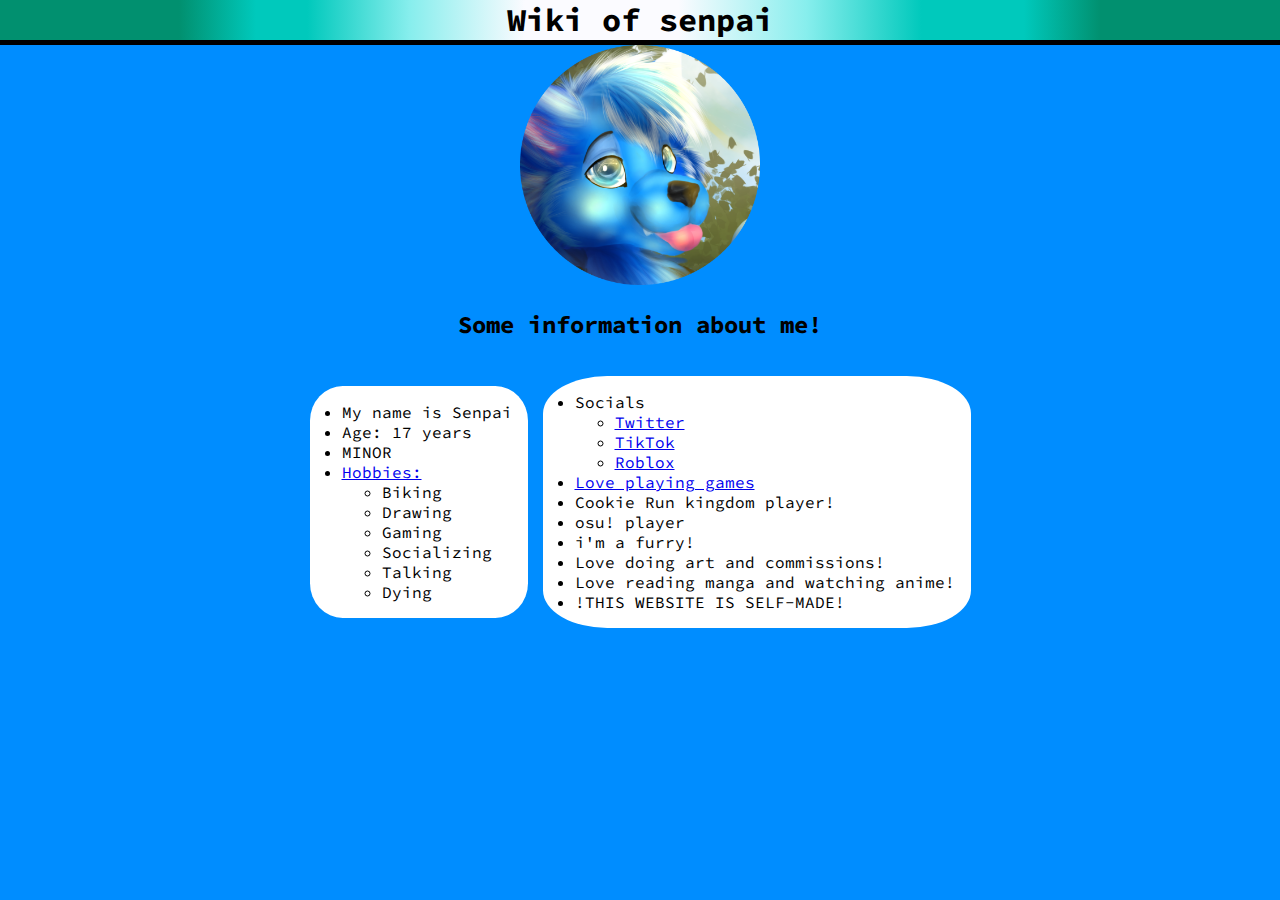
<file: index.html>
<!DOCTYPE html>
<html lang="en">

<head>
    <meta charset="UTF-8">
    <meta http-equiv="X-UA-Compatible" content="IE=edge">
    <meta name="viewport" content="width=device-width, initial-scale=1.0">
    <link rel="stylesheet" href="stylesheet/senpaiweb.css">
    <link rel="icon" type="image/x-icon" href="/images/SPECIAL GIFT ART giusjhgsiuhjighusjigsh-modified.png">
    <title>Wiki of senpai</title>
</head>

<body>

    <h1>Wiki of senpai</h1>
    <a href="https://twitter.com/Veivenge"><img class="IMG_CLASS" src="/images/SPECIAL GIFT ART giusjhgsiuhjighusjigsh-modified.png"></a>
    <h2>Some information about me!</h2>
    <div class="INFO_CLASS">

        <ul class="FLOAT_LEFT">
            <li>My name is Senpai</li>
            <li>Age: 17 years</li>
            <li>MINOR</li>
            <li><a href="Hobby.html">Hobbies:</a></li>
            <ul>
                <li>Biking</li>
                <li>Drawing</li>
                <li>Gaming</li>
                <li>Socializing</li>
                <li>Talking</li>
                <li>Dying</li>
            </ul>
        </ul>

        <ul class="FLOAT_RIGHT">
            <li>Socials</li>
            <ul>
                <li><a href="https://twitter.com/SenpaiMe2005">Twitter</a></li>
                <li><a href="https://www.tiktok.com/@xsenpai_plays_roblox_uwu">TikTok</a></li>
                <li><a href="https://www.roblox.com/users/131905029/profile">Roblox</a></li>
            </ul>
            <li><a href="games.html">Love playing games</a></li>
            <li>Cookie Run kingdom player!</li>
            <li>osu! player</li>
            <li>i'm a furry!</li>
            <li>Love doing art and commissions!</li>
            <li>Love reading manga and watching anime!</li>
            <li>!THIS WEBSITE IS SELF-MADE!</li>
        </ul>

    </div>
    <br>
    <br>
    <br>
</body>

</html>
</file>
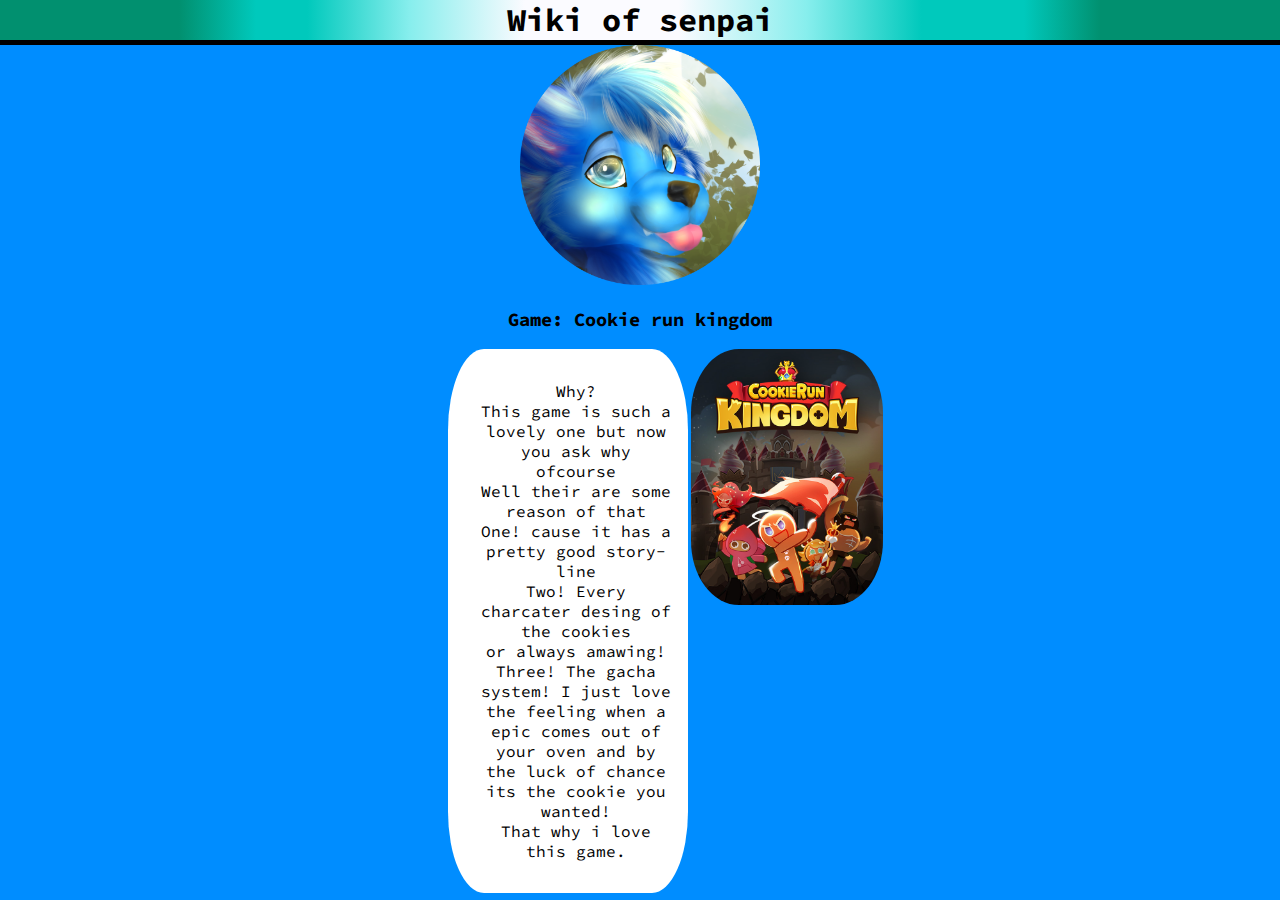
<file: Cookie_run_games.html>
<!DOCTYPE html>
<html lang="en">

<head>
    <meta charset="UTF-8">
    <meta http-equiv="X-UA-Compatible" content="IE=edge">
    <meta name="viewport" content="width=device-width, initial-scale=1.0">
    <link rel="stylesheet" href="stylesheet/senpaiweb.css">
    <title>Document</title>
</head>

<body>
    <h1>Wiki of senpai</h1>
    <a href="https://twitter.com/Veivenge"><img class="IMG_CLASS" src="/images/SPECIAL GIFT ART giusjhgsiuhjighusjigsh-modified.png"></a>
    <h3>Game: Cookie run kingdom</h3>
    <img class="COOKIE" src="/images/cookie_run.jpg">
    <div class="COOKIE_GAME">
        <p>Why? <br>
            This game is such a lovely one but now you ask why ofcourse <br>
            Well their are some reason of that <br>
            One! cause it has a pretty good story-line <br>
            Two! Every charcater desing of the cookies <br>
            or always amawing! <br>
            Three! The gacha system! I just love the feeling when a epic comes out of <br>
            your oven and by the luck of chance its the cookie you wanted!<br>
            That why i love this game. <br> </p>
    </div>
   
    <br>
    <br>
    <br>
</body>

</html>
</file>
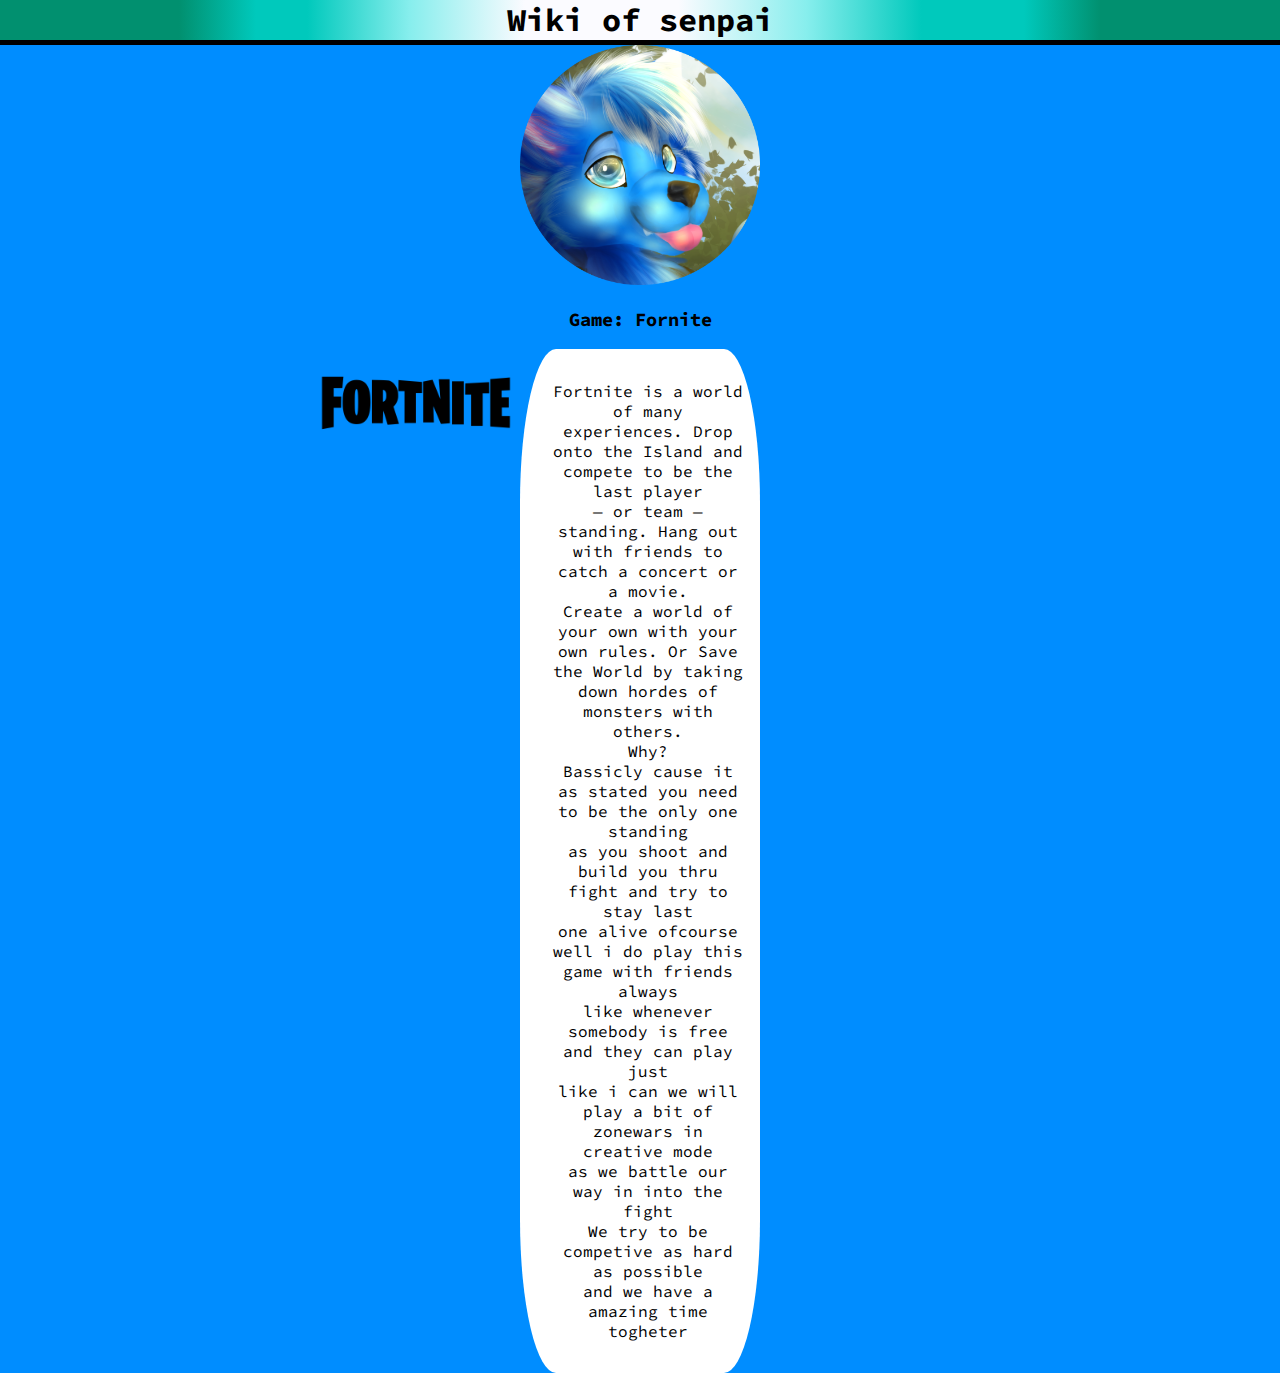
<file: fortnite.html>
<!DOCTYPE html>
<html lang="en">
<head>
    <meta charset="UTF-8">
    <meta http-equiv="X-UA-Compatible" content="IE=edge">
    <meta name="viewport" content="width=device-width, initial-scale=1.0">
    <link rel="stylesheet" href="stylesheet/senpaiweb.css">
    <title>Document</title>
</head>
<body>
    <h1>Wiki of senpai</h1>
    <a href="https://twitter.com/Veivenge"><img class="IMG_CLASS" src="/images/SPECIAL GIFT ART giusjhgsiuhjighusjigsh-modified.png"></a>
    <h3>Game: Fornite</h3>
    <img class="forntie" src="/images/fortnite.png">
    <div class="Fortnite_class">
        <p>
            Fortnite is a world of many experiences. Drop onto the Island and compete to be the last player <br>
            — or team — standing. Hang out with friends to catch a concert or a movie. <br>
            Create a world of your own with your own rules. Or Save the World by taking down hordes of monsters with others. <br>
            Why? <br>
            Bassicly cause it as stated you need to be the only one standing <br>
            as you shoot and build you thru fight and try to stay last <br>
            one alive ofcourse <br>
            well i do play this game with friends always <br>
            like whenever somebody is free and they can play just <br>
            like i can we will play a bit of zonewars in creative mode <br>
            as we battle our way in into the fight <br>
            We try to be competive as hard as possible <br>
            and we have a amazing time togheter <br>
        </p>
    </div>
</body>
</html>
</file>
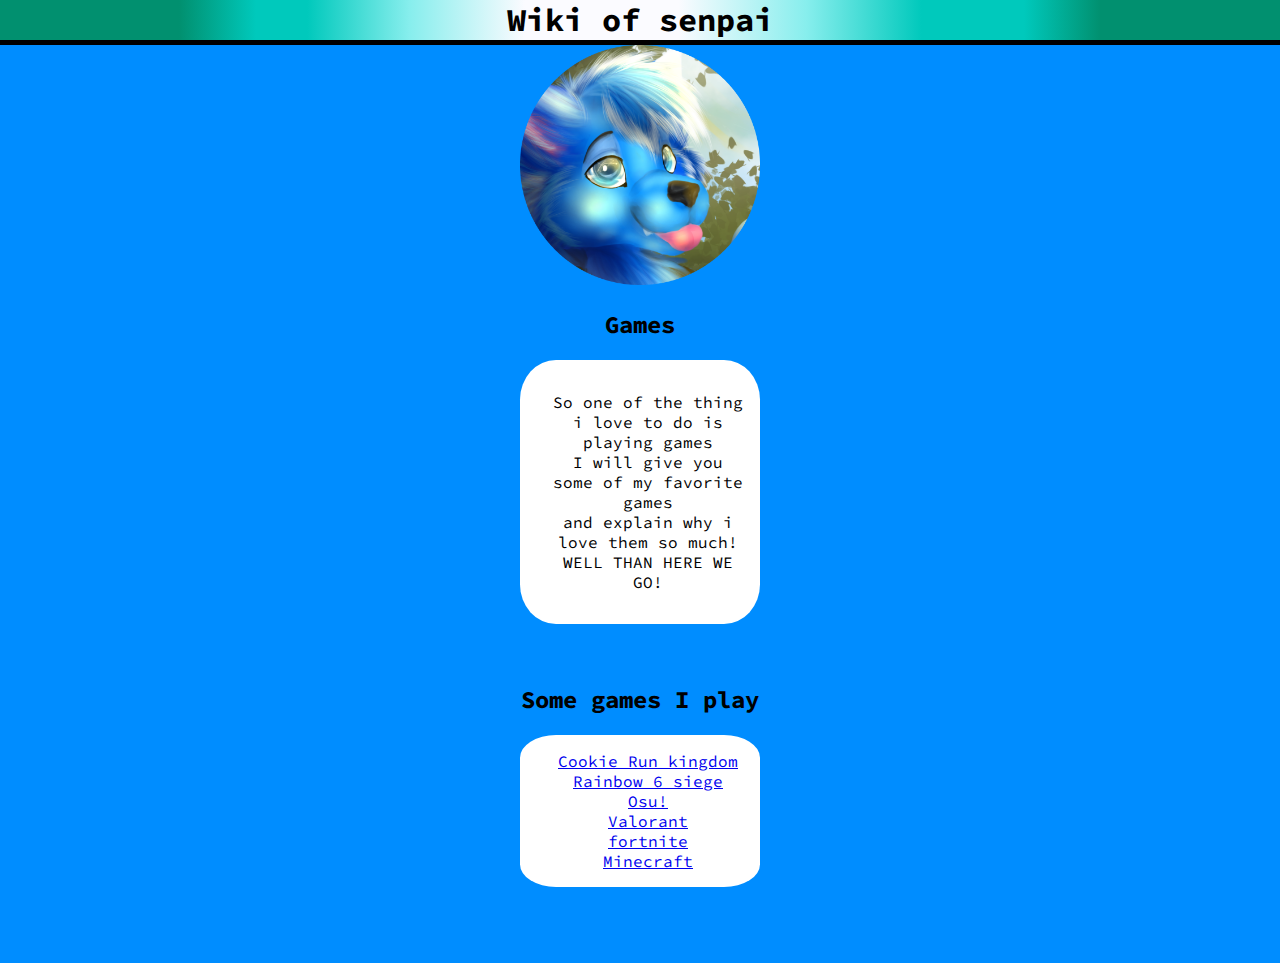
<file: games.html>
<!DOCTYPE html>
<html lang="en">
<head>
    <meta charset="UTF-8">
    <meta http-equiv="X-UA-Compatible" content="IE=edge">
    <meta name="viewport" content="width=device-width, initial-scale=1.0">
    <link rel="stylesheet" href="stylesheet/senpaiweb.css">
    <title>Document</title>
</head>
<body>
    <h1>Wiki of senpai</h1>
    <a href="https://twitter.com/Veivenge"><img class="IMG_CLASS" src="/images/SPECIAL GIFT ART giusjhgsiuhjighusjigsh-modified.png"></a>
    <h2>Games</h2>
    <div class="GAMES_CLASS">
        <p>So one of the thing i love to do is <br>
            playing games <br>
            I will give you some of my favorite games <br>
            and explain why i love them so much! <br>
            WELL THAN HERE WE GO! <br></p>
    </div>
    <br>
    <br>
    <h2>Some games I play</h2>
    <ul class="Games_class">
        <li><a href="Cookie_run_games.html">Cookie Run kingdom</a></li>
        <li><a href="Rainbow.html">Rainbow 6 siege</a></li>
        <li><a href="osu!.html">Osu!</a></li>
        <li><a href="Valorant.html">Valorant</a></li>
        <li><a href="fortnite.html">fortnite</a></li>
        <li><a href="Minecraft.html">Minecraft</a></li>
    </ul>

    </div>
    <br>
    <br>
    <br>
</body>
</html>
</file>
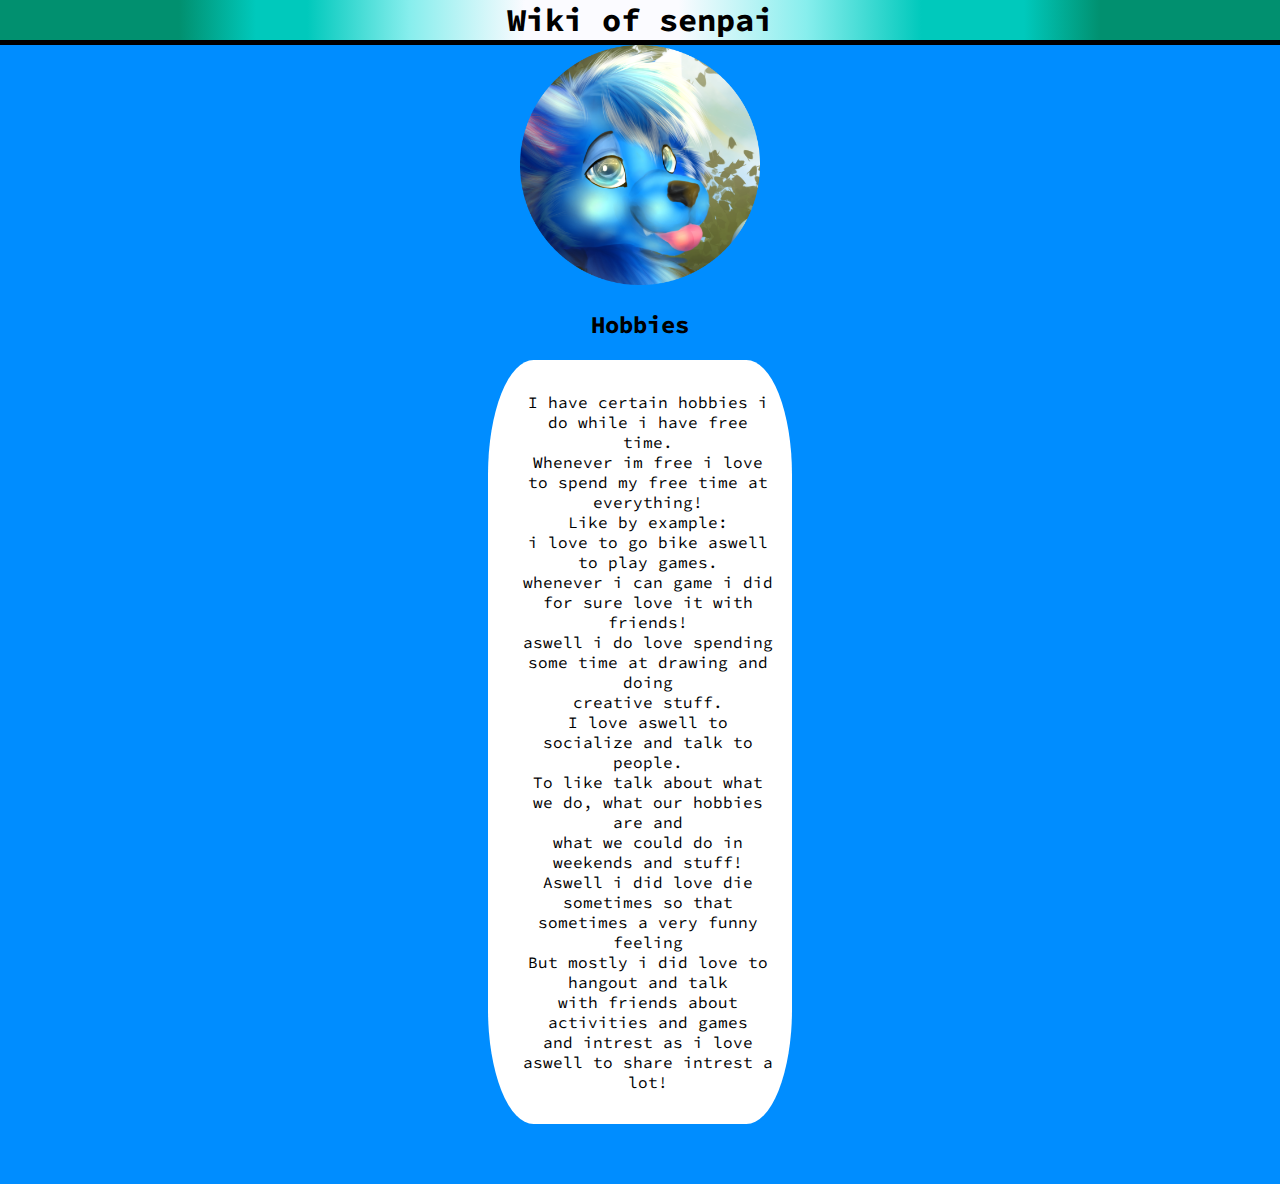
<file: Hobby.html>
<!DOCTYPE html>
<html lang="en">
<head>
    <meta charset="UTF-8">
    <meta http-equiv="X-UA-Compatible" content="IE=edge">
    <meta name="viewport" content="width=device-width, initial-scale=1.0">
    <link rel="stylesheet" href="stylesheet/senpaiweb.css">
    <title>Document</title>
</head>
<body>
    <h1>Wiki of senpai</h1>
    <a href="https://twitter.com/Veivenge"><img class="IMG_CLASS" src="/images/SPECIAL GIFT ART giusjhgsiuhjighusjigsh-modified.png"></a>
    <h2>Hobbies</h2>
    <div class="HOBBY_CLASS">
        <p>I have certain hobbies i do while i have free time. <br>
            Whenever im free i love to spend my free time at everything! <br>
            Like by example: <br>
            i love to go bike aswell to play games. <br>
            whenever i can game i did for sure love it with friends! <br>
            aswell i do love spending some time at drawing and doing <br>
            creative stuff. <br>
            I love aswell to socialize and talk to people.<br>
            To like talk about what we do, what our hobbies are and <br>
            what we could do in weekends and stuff! <br>
            Aswell i did love die sometimes so that <br>
            sometimes a very funny feeling <br>
            But mostly i did love to hangout and talk <br>
            with friends about activities and games <br>
            and intrest as i love aswell to share intrest a lot! <br> </p>
    </div>
    <br>
    <br>
    <br>
    
</body>
</html>
</file>
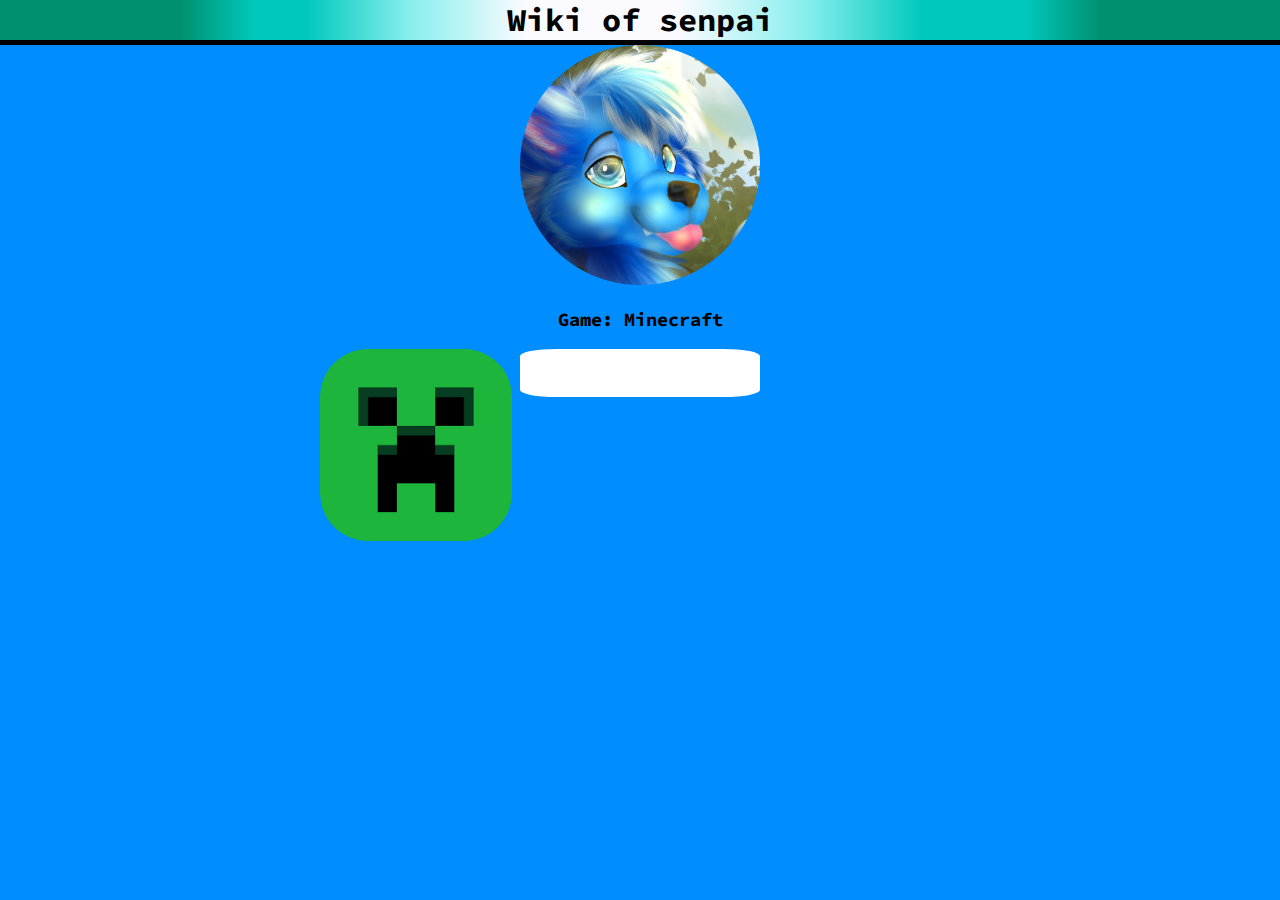
<file: Minecraft.html>
<!DOCTYPE html>
<html lang="en">
<head>
    <meta charset="UTF-8">
    <meta http-equiv="X-UA-Compatible" content="IE=edge">
    <meta name="viewport" content="width=device-width, initial-scale=1.0">
    <link rel="stylesheet" href="stylesheet/senpaiweb.css">
    <title>Document</title>
</head>
<body>
    <h1>Wiki of senpai</h1>
    <a href="https://twitter.com/Veivenge"><img class="IMG_CLASS" src="/images/SPECIAL GIFT ART giusjhgsiuhjighusjigsh-modified.png"></a>

    <h3>Game: Minecraft</h3>
    <img class="minecraft" src="/images/minecraft.png">
    <div class="minecraft_class">
        <p>
            
        </p>
    </div>
</body>
</html>
</file>
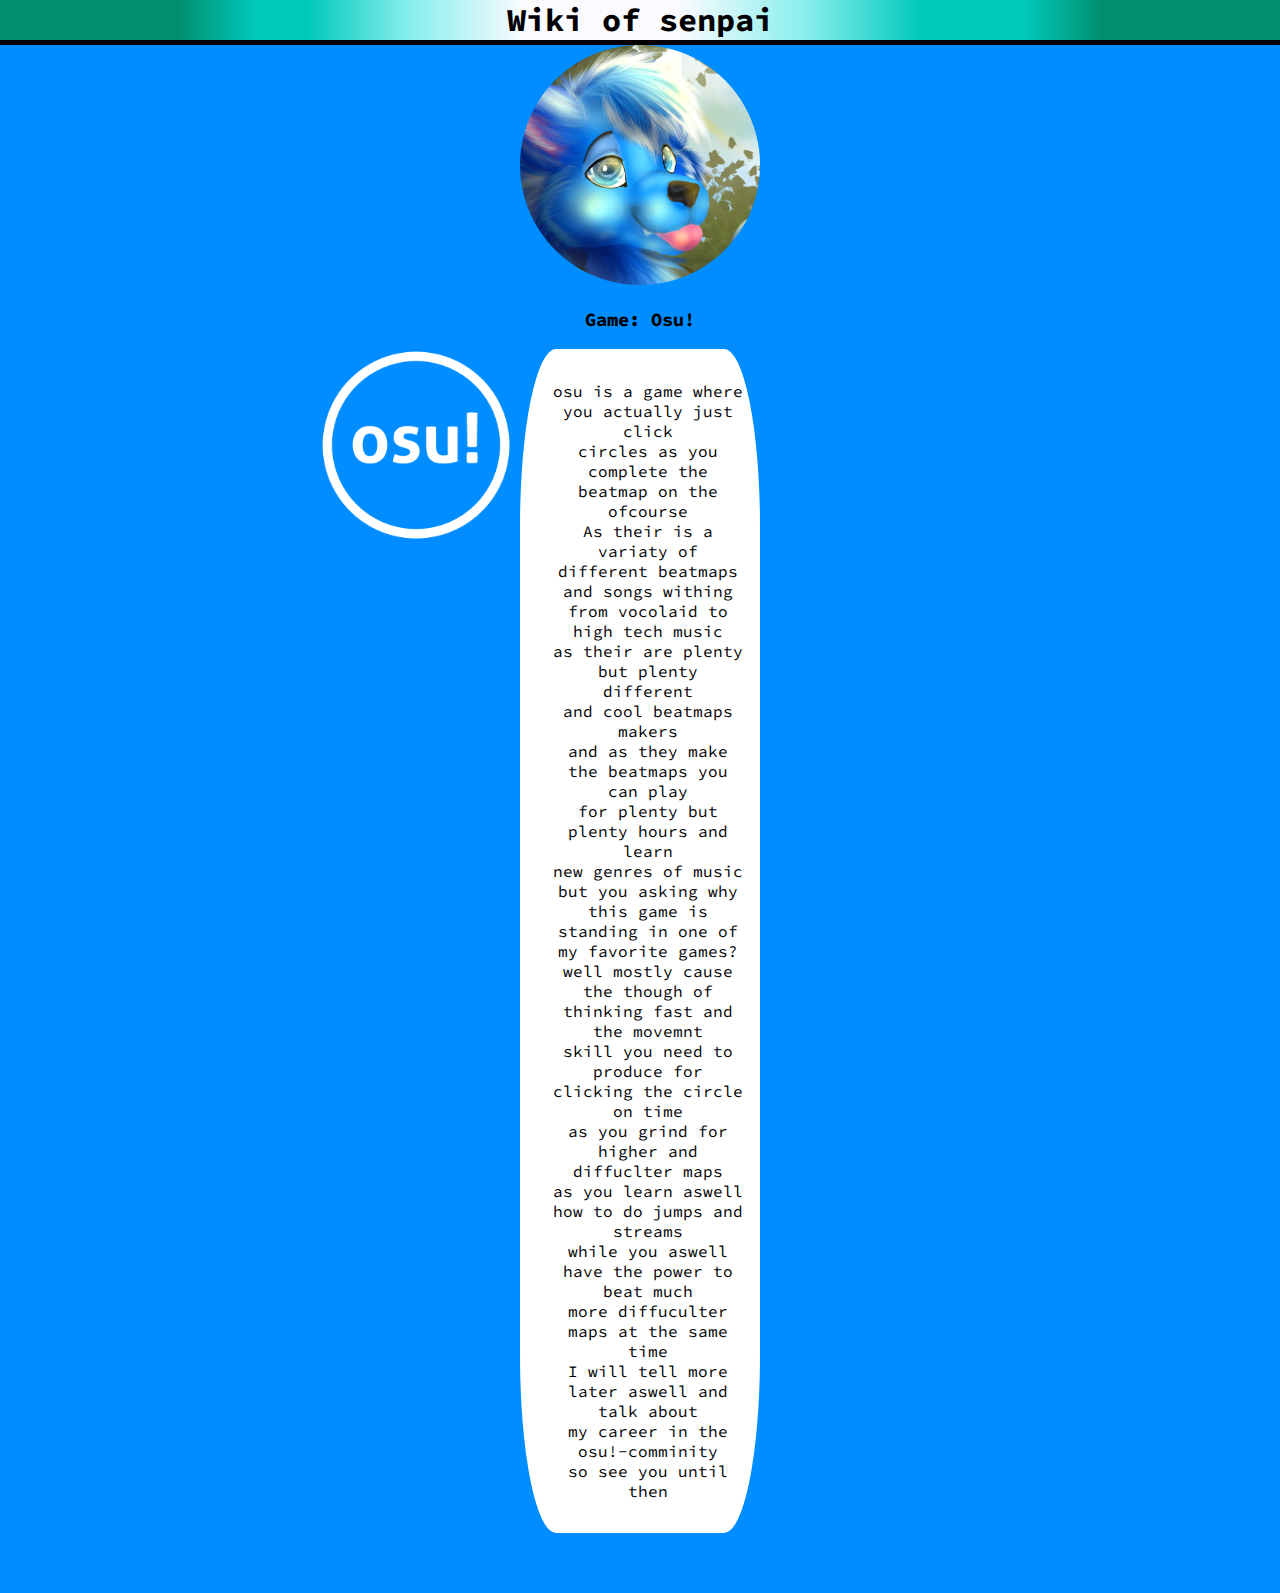
<file: osu!.html>
<!DOCTYPE html>
<html lang="en">
<head>
    <meta charset="UTF-8">
    <meta http-equiv="X-UA-Compatible" content="IE=edge">
    <meta name="viewport" content="width=device-width, initial-scale=1.0">
    <link rel="stylesheet" href="stylesheet/senpaiweb.css">
    <title>Document</title>
</head>
<body>
    <h1>Wiki of senpai</h1>
    <a href="https://twitter.com/Veivenge"><img class="IMG_CLASS" src="/images/SPECIAL GIFT ART giusjhgsiuhjighusjigsh-modified.png"></a>

    <h3>Game: Osu!</h3>
    <img class="Osu" src="/images/osu.png">
    <div class="osu_class">
        <p>
        osu is a game where you actually just click <br>
        circles as you complete the beatmap on the <br>
        ofcourse <br>
        As their is a variaty of different beatmaps <br>
        and songs withing from vocolaid to high tech music <br>
        as their are plenty but plenty different <br>
        and cool beatmaps makers <br>
        and as they make the beatmaps you can play <br>
        for plenty but plenty hours and learn <br>
        new genres of music but you asking why <br>
        this game is standing in one of my favorite games? <br>
        well mostly cause the though of thinking fast and the movemnt <br>
        skill you need to produce for clicking the circle on time <br>
        as you grind for higher and diffuclter maps <br>
        as you learn aswell how to do jumps and streams <br>
        while you aswell have the power to beat much <br>
        more diffuculter maps at the same time <br>
        I will tell more later aswell and talk about <br>
        my career in the osu!-comminity <br>
        so see you until then <br>
        </p>
    </div>
    <br>
    <br>
    <br>
</body>
</html>
</file>
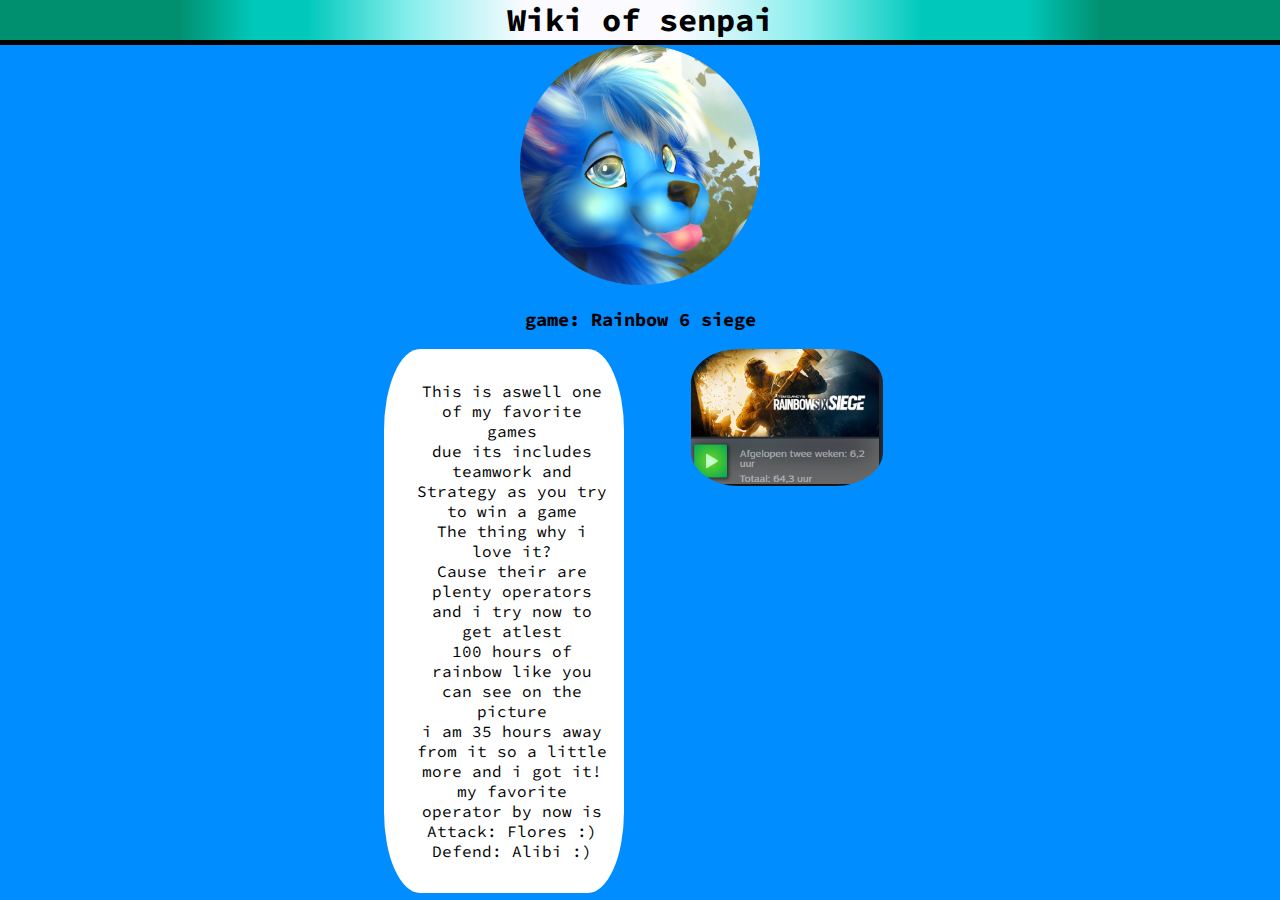
<file: Rainbow.html>
<!DOCTYPE html>
<html lang="en">

<head>
    <meta charset="UTF-8">
    <meta http-equiv="X-UA-Compatible" content="IE=edge">
    <meta name="viewport" content="width=device-width, initial-scale=1.0">
    <link rel="stylesheet" href="stylesheet/senpaiweb.css">
    <title>Document</title>
</head>

<body>
    <h1>Wiki of senpai</h1>
    <a href="https://twitter.com/Veivenge"><img class="IMG_CLASS" src="/images/SPECIAL GIFT ART giusjhgsiuhjighusjigsh-modified.png"></a>

    <h3 class="FUCKYOUKENNETH">game: Rainbow 6 siege</h3>
    <img class="RAINBOW_CLASS" src="/images/RAINBOW6SEIGE.png">
    <div class="RAINBOW">
        <p>This is aswell one of my favorite games <br>
            due its includes teamwork and Strategy as you try to win a game <br>
            The thing why i love it? <br>
            Cause their are plenty operators and i try now to get atlest <br>
            100 hours of rainbow like you can see on the picture <br>
            i am 35 hours away from it so a little more and i got it! <br>
            my favorite operator by now is <br>
            Attack: Flores :) <br>
            Defend: Alibi :) <br></p>
    </div>
           
</body>

</html>
</file>
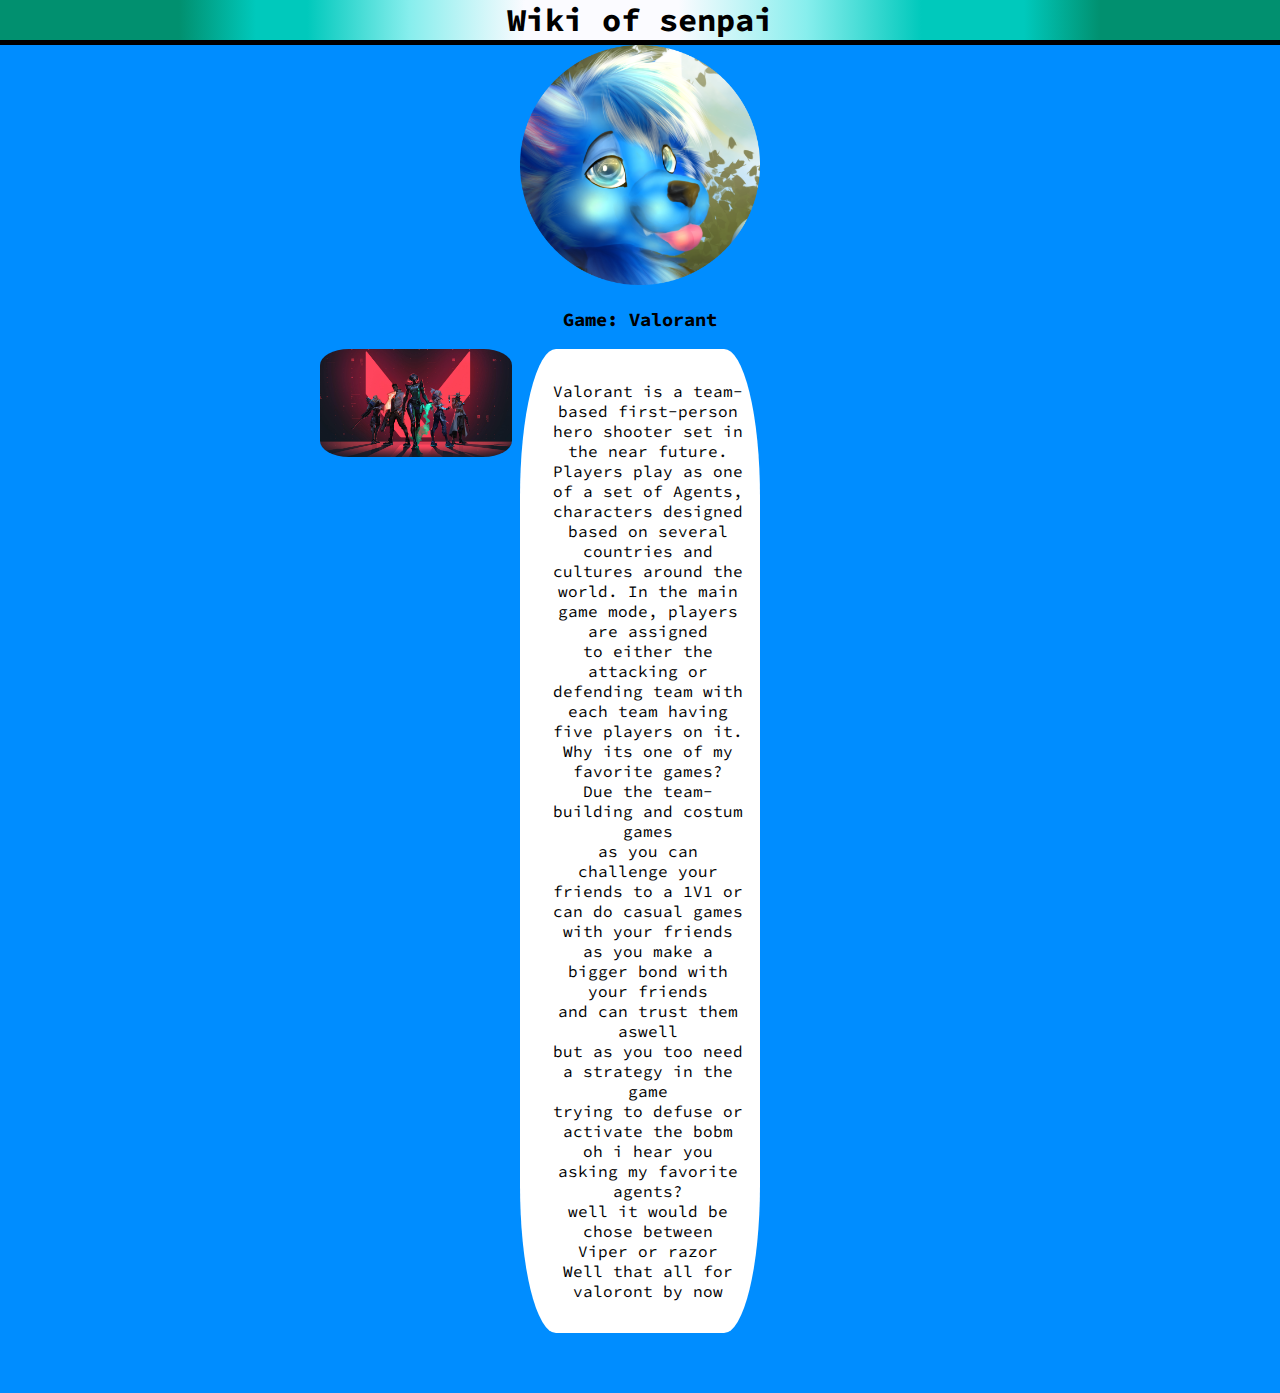
<file: Valorant.html>
<!DOCTYPE html>
<html lang="en">
<head>
    <meta charset="UTF-8">
    <meta http-equiv="X-UA-Compatible" content="IE=edge">
    <meta name="viewport" content="width=device-width, initial-scale=1.0">
    <link rel="stylesheet" href="stylesheet/senpaiweb.css">
    <title>Document</title>
</head>
<body>
    <h1>Wiki of senpai</h1>
    <a href="https://twitter.com/Veivenge"><img class="IMG_CLASS" src="/images/SPECIAL GIFT ART giusjhgsiuhjighusjigsh-modified.png"></a>
    <h3>Game: Valorant</h3>
    <img class="valorant" src="/images/valorant.jpg">
   
    <div class="Valorant_class">
        <p>
            Valorant is a team-based first-person hero shooter set in the near future. <br>
             Players play as one of a set of Agents, characters designed based on several <br>
              countries and cultures around the world. In the main game mode, players are assigned <br>
              to either the attacking or defending team with each team having five players on it. <br>
              Why its one of my favorite games? <br>
              Due the team-building and costum games <br>
              as you can challenge your friends to a 1V1 or <br>
              can do casual games with your friends <br>
              as you make a bigger bond with your friends <br>
              and can trust them aswell <br>
              but as you too need a strategy in the game <br>
              trying to defuse or activate the bobm <br>
              oh i hear you asking my favorite agents? <br>
              well it would be chose between <br>
              Viper or razor <br>
              Well that all for valoront by now <br>
        </p>
    </div>
    <br>
    <br>
    <br>
</body>
</html>
</file>
<file: stylesheet/senpaiweb.css>
@import url('https://fonts.googleapis.com/css2?family=Source+Code+Pro&display=swap');

body{
    width: 100vw;
    font-family: 'Source Code Pro', monospace;
}

.INFO_CLASS
{
    display: grid;
    grid-template-columns: auto auto;
    text-align: left;
    justify-content: center;
    align-items: center;
}
body
{
    text-align: center;
    background-color: #008dff;
    margin: 0;
}
.FLOAT_LEFT
{
    border-radius: 15%;
    background-color: white;
    padding: 1rem;
    padding-left: 2rem;
    margin-right: 15px;
}
h1
{
z-index: 5;
background: rgb(1,144,111);
background: linear-gradient(90deg, rgba(1,144,111,1) 0%, rgba(1,144,111,1) 2%, rgba(1,144,111,1) 4%, rgba(1,144,111,1) 7%, rgba(1,144,111,1) 14%, rgba(0,201,188,1) 20%, rgba(0,201,188,1) 24%, rgba(135,238,237,1) 32%, rgba(251,251,255,1) 41%, rgba(251,251,255,1) 53%, rgba(135,238,237,1) 63%, rgba(0,201,188,1) 72%, rgba(0,201,188,1) 80%, rgba(1,144,111,1) 86%, rgba(1,144,111,1) 90%, rgba(1,144,111,1) 93%, rgba(1,144,111,1) 97%, rgba(1,144,111,1) 100%);
margin: 0;
border-bottom: 5px solid black;
}
.IMG_CLASS
{
    height: 15rem;
}

.COOKIE
{
    width: 90vw;
    display: block;
    margin-left: auto;
    margin-right: auto;
}
.FLOAT_RIGHT
{
    border-radius: 15%;
    background-color: white;
    padding: 1rem;
    padding-left: 2rem;
}
.HOBBY_CLASS
{
    border-radius: 15%;
    background-color: white;
    padding: 1rem;
    padding-left: 2rem;
    width: 20%;
    margin-left: auto;
    margin-right: auto;
}
.GAMES_CLASS
{
    border-radius: 15%;
    background-color: white;
    padding: 1rem;
    padding-left: 2rem;
    width: 15%;
    margin-left: auto;
    margin-right: auto;
}
.COOKIE_GAME
{
    border-radius: 15%;
    background-color: white;
    padding: 1rem;
    padding-left: 2rem;
    width: 15%;
    margin-left: auto;
    margin-right: auto; 
    float: left;
    margin-left: 35%;
}
.COOKIE
{
    float: right;
    width: 15%;
    margin-right: 31%;
    border-radius: 25%;
}
.RAINBOW
{
    border-radius: 15%;
    background-color: white;
    padding: 1rem;
    padding-left: 2rem;
    width: 15%;
    margin-left: auto;
    margin-right: auto; 
    float: left;
    margin-left: 30%;

}
.Games_class
{
    border-radius: 15%;
    background-color: white;
    padding: 1rem;
    padding-left: 2rem;
    width: 15%;
    margin-right: auto;
    margin-left: auto;
    list-style-type: none;
}
.RAINBOW_CLASS
{
    float: right;
    width: 15%;
    margin-right: 31%;
    border-radius: 25%;
}
.Osu
{
    float: left;
    margin-left: 25%;
    width: 15%;
    height: auto;
}
.osu_class
{
    border-radius: 15%;
    background-color: white;
    padding: 1rem;
    padding-left: 2rem;
    width: 15%;
    margin-right: auto;
    margin-left: auto;
}
.valorant 
{
    float: left;
    margin-left: 25%;
    width: 15%;
    height: auto;
    border-radius: 15%;
}
.Valorant_class
{
    border-radius: 15%;
    background-color: white;
    padding: 1rem;
    padding-left: 2rem;
    width: 15%;
    margin-right: auto;
    margin-left: auto;
}
.forntie
{
    float: left;
    margin-left: 25%;
    width: 15%;
    height: auto;
    border-radius: 15%;
}
.Fortnite_class
{
    border-radius: 15%;
    background-color: white;
    padding: 1rem;
    padding-left: 2rem;
    width: 15%;
    margin-right: auto;
    margin-left: auto; 
}
.minecraft_class
{
    border-radius: 15%;
    background-color: white;
    padding: 1rem;
    padding-left: 2rem;
    width: 15%;
    margin-right: auto;
    margin-left: auto;
}
.minecraft
{
    float: left;
    margin-left: 25%;
    width: 15%;
    height: auto;
    border-radius: 25%;
}
</file>
